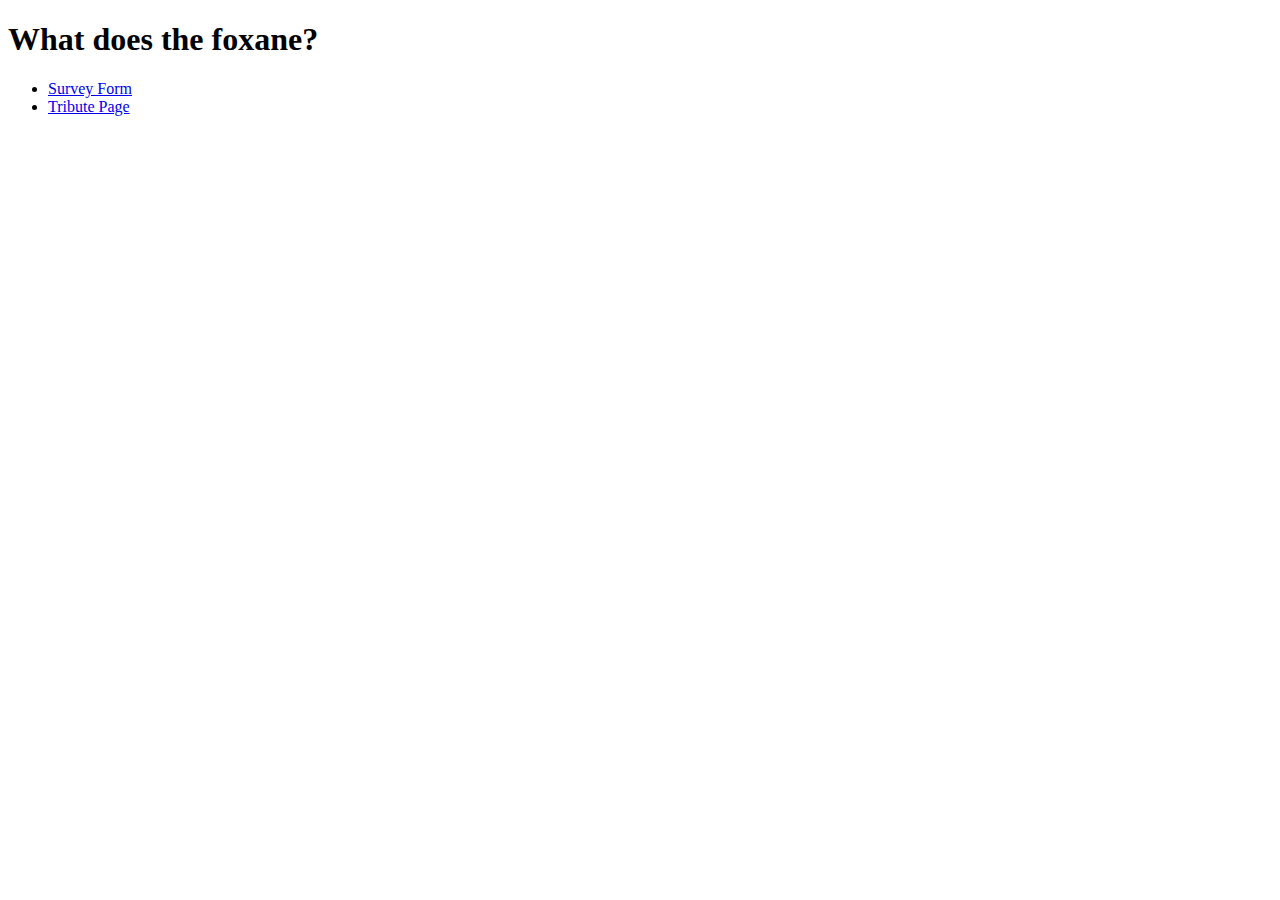
<file: index.html>
<!DOCTYPE html>
<html lang="en">
<head>
    <meta charset="UTF-8">
    <meta name="viewport" content="width=device-width, initial-scale=1.0">
    <title>Document</title>
</head>
<body>
    <h1>What does the foxane?</h1>
    <ul>
        <li><a href="responsive-web-design/survey-form/index.html">Survey Form</a></li>
        <li><a href="responsive-web-design/tribute-page/index.html">Tribute Page</a></li>
    </ul>
</body>
</html>
</file>
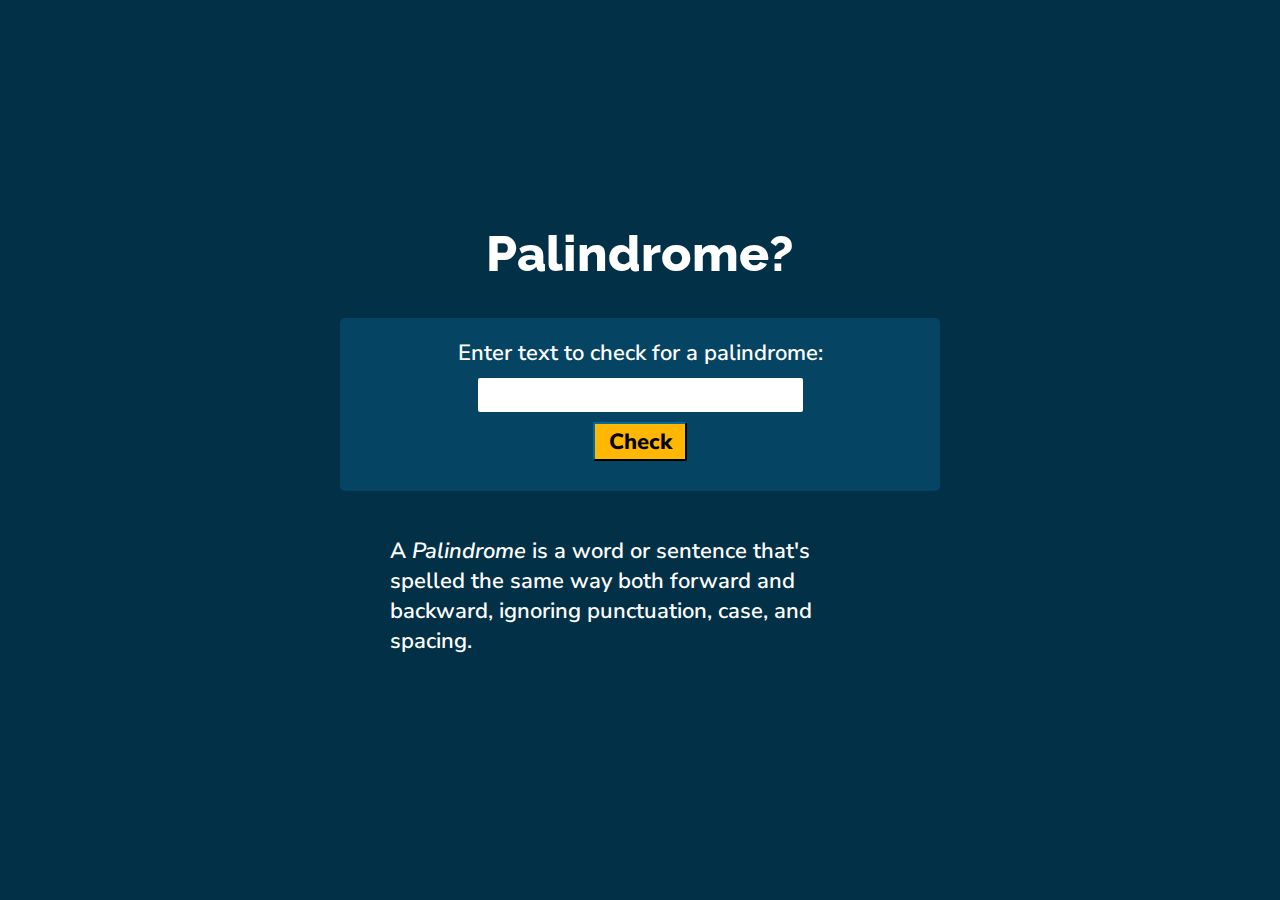
<file: js-algorithm-data-structure/palindrome-checker/index.html>
<!DOCTYPE html>
<html lang="en">
<head>
    <meta charset="UTF-8">
    <meta name="viewport" content="width=device-width, initial-scale=1.0">
    <title>Palindrome Checker</title>
    <link rel="stylesheet" href="styles.css">
</head>
<body>
    <header>
        <h1>Palindrome?</h1>
    </header>
    <main>
        <section class="app">
            <label for="text-input" class="app__label">Enter text to check for a palindrome:</label>
            <input type="text" id="text-input" class="app__input">
            <button class="app__button" type="button" id="check-btn">Check</button>
            <div class="app__result" id="result"></div>
        </section>
        <section class="tip">
            <p>A <i>Palindrome</i> is a word or sentence that's spelled the same way both forward and backward, ignoring punctuation, case, and spacing.</p>
        </section>
    </main>
    <script src="script.js"></script>
</body>
</html>
</file>
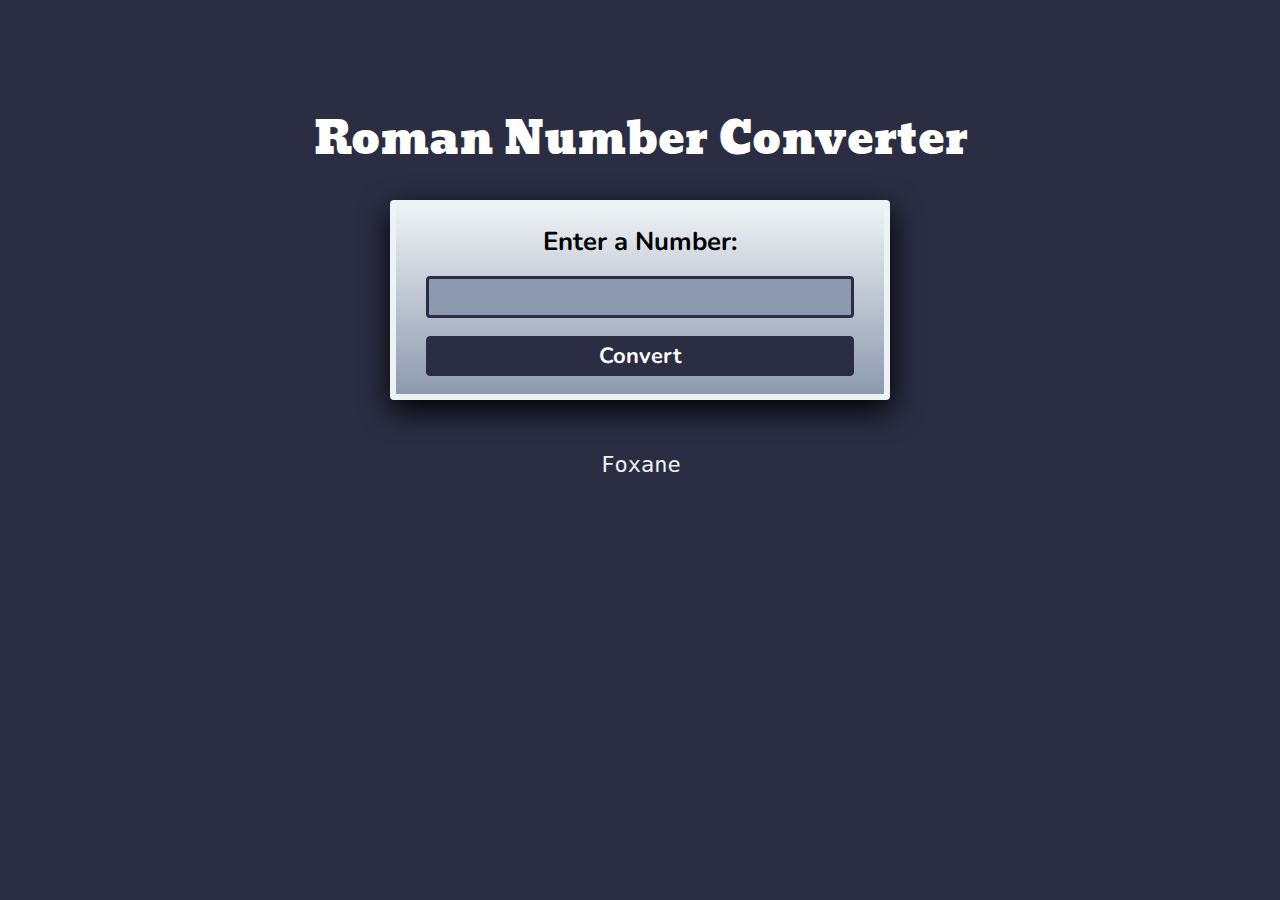
<file: js-algorithm-data-structure/roman-numeral-converter/index.html>
<!DOCTYPE html>
<html lang="en">

<head>
    <meta charset="UTF-8">
    <meta name="viewport" content="width=device-width, initial-scale=1.0">
    <title>Roman Converter</title>
    <link rel="stylesheet" href="styles.css">
</head>

<body>
    <main>
        <h1>Roman Number Converter</h3>
            <form id="form" class="app">
                <h3>Enter a Number: </h2>
                    <input id="number" class="app__input" type="number">
                    <button id="convert-btn" class="app__btn" type="button">Convert</button>
            </form>
            <div id="output" class="output hidden"></div>
    </main>
    <footer>
        <a href="http://github.com/foxane" target="_blank" rel="noopener noreferrer">Foxane</a>
    </footer>
    <script src="script.js"></script>
</body>

</html>
</file>
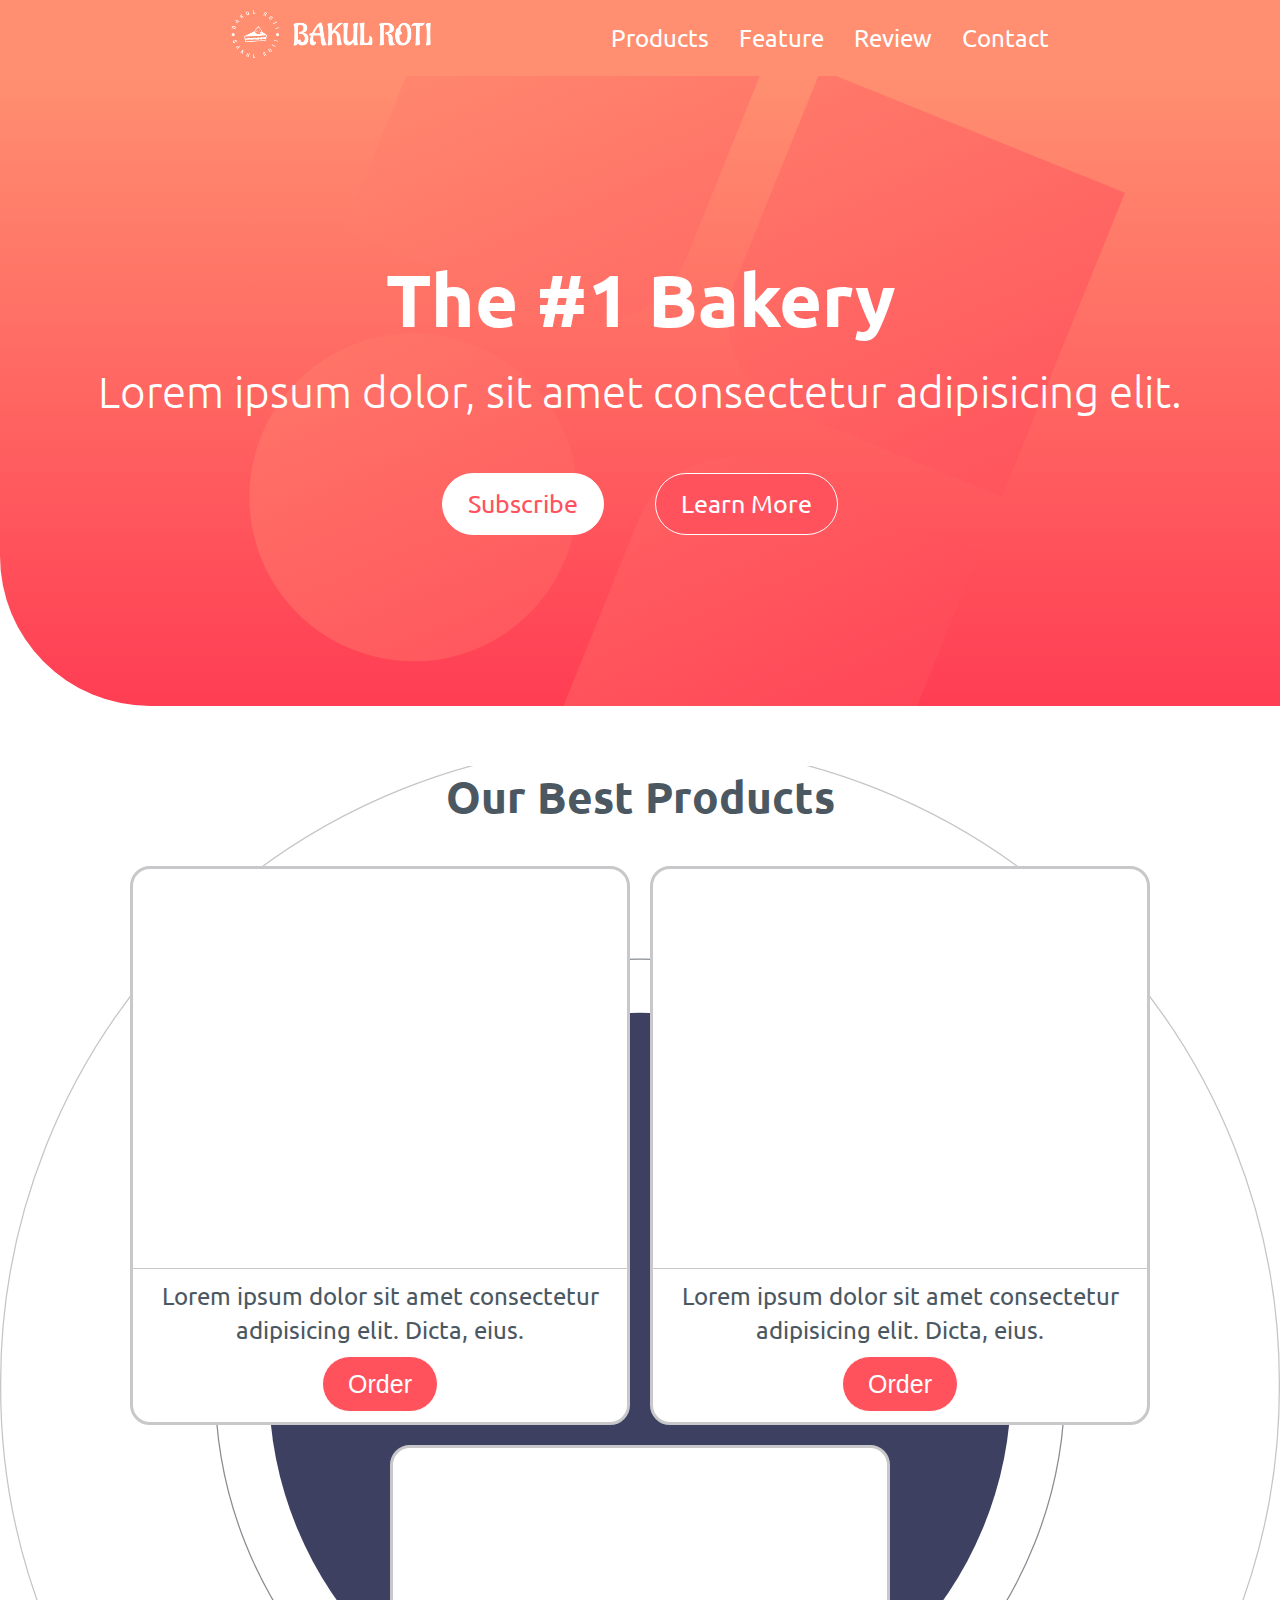
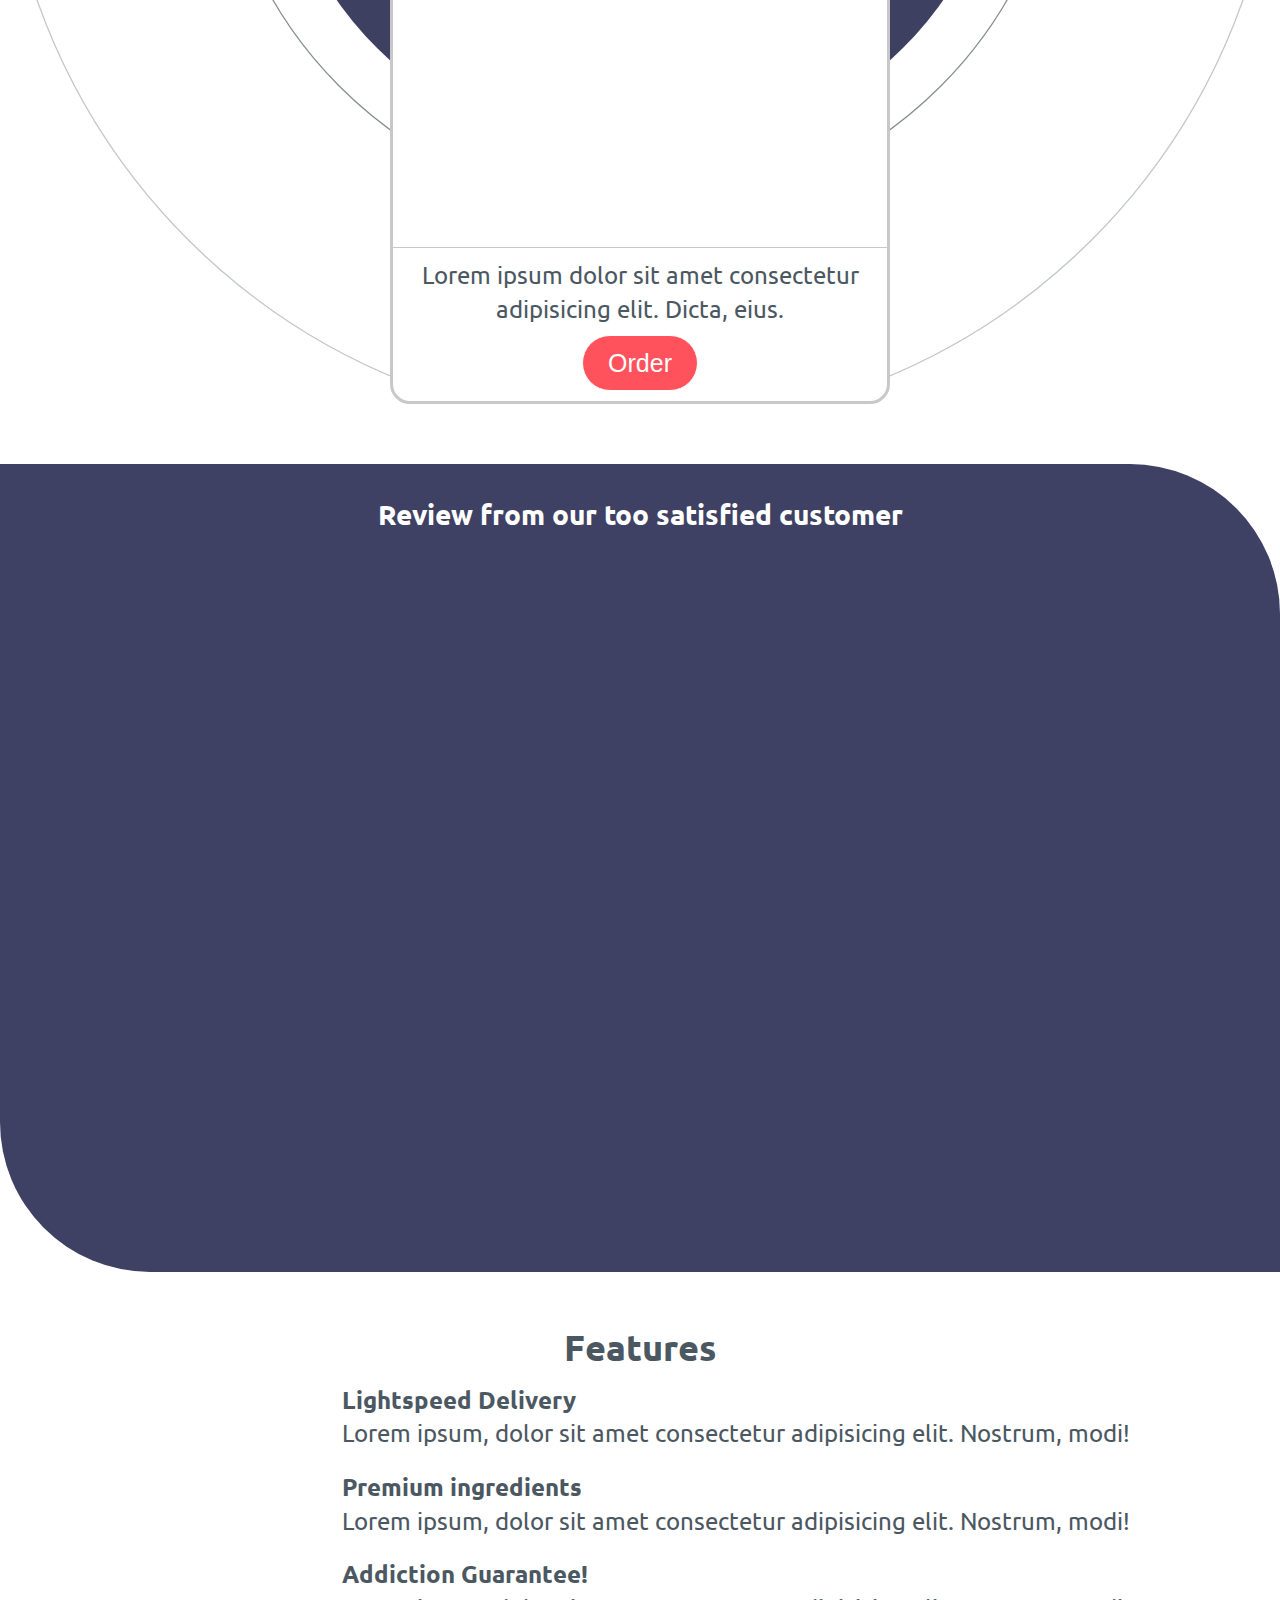
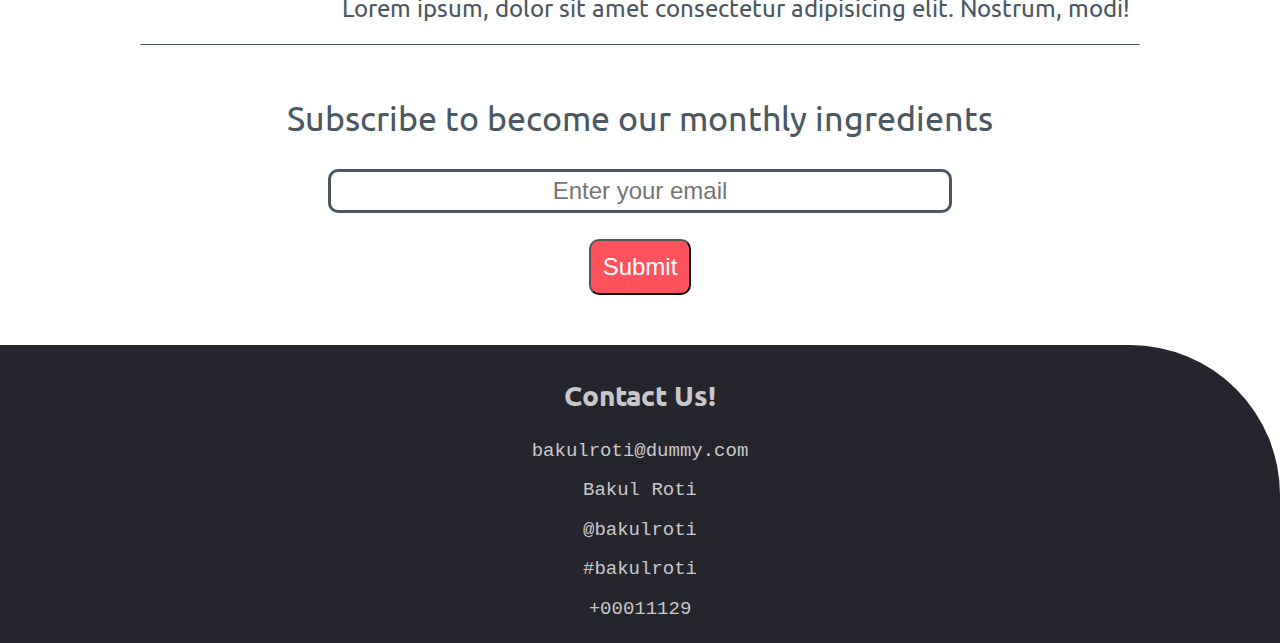
<file: responsive-web-design/landing-page/index.html>
<!DOCTYPE html>
<html lang="en">

<head>
    <meta charset="UTF-8">
    <meta name="viewport" content="width=device-width, initial-scale=1.0">
    <link rel="stylesheet" href="style.css">
    <link rel="stylesheet" href="https://cdnjs.cloudflare.com/ajax/libs/font-awesome/6.5.1/css/all.min.css"
        integrity="sha512-DTOQO9RWCH3ppGqcWaEA1BIZOC6xxalwEsw9c2QQeAIftl+Vegovlnee1c9QX4TctnWMn13TZye+giMm8e2LwA=="
        crossorigin="anonymous" referrerpolicy="no-referrer" />
    <title>Document</title>
</head>

<body>
    <header id="header">
        <figure class="logo">
            <img id="header-img" src="images/bakul roti.png" alt="logo" class="logo__image">
        </figure>
        <nav id="nav-bar" class="navbar">
            <a class="nav-link" href="#product">Products</a>
            <a class="nav-link" href="#feature">Feature</a>
            <a class="nav-link" href="#review">Review</a>
            <a class="nav-link" href="#contact">Contact</a>
        </nav>
    </header>

    <main><!-- ||Requirement, you can edit this later -->
        <section class="hero">
            <svg width="1324" height="1323" viewBox="0 0 1324 1323" xmlns="http://www.w3.org/2000/svg">
                <defs>
                    <linearGradient x1=".695%" y1="0%" x2="99.305%" y2="100%" id="a">
                        <stop stop-color="#FF8F71" offset="0%" />
                        <stop stop-color="#FF3E55" offset="100%" />
                    </linearGradient>
                </defs>
                <path
                    d="M821.895188,497.739327 L821.895188,825.739327 L493.895188,825.739327 L493.895188,597.739327 C493.895188,542.510852 538.666713,497.739327 593.895188,497.739327 L821.895188,497.739327 Z M276.655938,496.460979 C367.230637,496.460979 440.655938,569.88628 440.655938,660.460979 C440.655938,751.035678 367.230637,824.460979 276.655938,824.460979 C186.081239,824.460979 112.655938,751.035678 112.655938,660.460979 C112.655938,569.88628 186.081239,496.460979 276.655938,496.460979 Z M822.227687,111.489551 L822.227687,439.489551 L594.227687,439.489551 C538.999212,439.489551 494.227687,394.718026 494.227687,339.489551 L494.227687,339.489551 L494.227687,111.489551 L822.227687,111.489551 Z M440.061253,110.58581 L440.061253,338.58581 C440.061253,393.814285 395.289728,438.58581 340.061253,438.58581 L112.061253,438.58581 L112.061253,110.58581 L440.061253,110.58581 Z"
                    transform="rotate(22 67.652 1066.199)" fill="url(#a)" fill-rule="evenodd" />
            </svg>
            <div class="hero__header">
                <h1 class="hero__title">The #1 Bakery</h1>
                <p class="hero__description">Lorem ipsum dolor, sit amet consectetur adipisicing elit.</p>
            </div>
            <div class="hero__buttons">
                <a class="hero__button1" href="#form">Subscribe</a>
                <a class="hero__button2" href="#product">Learn More</a>
            </div>
        </section>
        <section id="product" class="product">
            <h3>Our Best Products</h3>
            <div class="product__card">
                <div class="product__image product1"></div>
                <p>Lorem ipsum dolor sit amet consectetur adipisicing elit. Dicta, eius.</p>
                <button>Order</button>
            </div>
            <div class="product__card">
                <div class="product__image product2"></div>
                <p>Lorem ipsum dolor sit amet consectetur adipisicing elit. Dicta, eius.</p>
                <button>Order</button>
            </div>
            <div class="product__card">
                <div class="product__image product3"></div>
                <p>Lorem ipsum dolor sit amet consectetur adipisicing elit. Dicta, eius.</p>
                <button>Order</button>
            </div>
        </section>
        <section id="review" class="review">
            <h3>Review from our too satisfied customer</h3>
            <div class="video">
                <iframe id="video" src="https://www.youtube-nocookie.com/embed/ewL5n4S3WHU?si=pu7KxdYHD8qVX1m0"
                    title="YouTube video player" frameborder="0"
                    allow="accelerometer; autoplay; clipboard-write; encrypted-media; gyroscope; picture-in-picture; web-share"
                    allowfullscreen></iframe>
            </div>
        </section>
        <section id="feature" class="feature">
            <h2>Features</h2>
            <div class="feature__card">
                <i class="fa-solid fa-truck"></i>
                <div class="feature__content">
                    <h4>Lightspeed Delivery</h4>
                    <p>Lorem ipsum, dolor sit amet consectetur adipisicing elit. Nostrum, modi!</p>
                </div>
            </div>
            <div class="feature__card">
                <i class="fa-solid fa-award"></i>
                <div class="feature__content">
                    <h4>Premium ingredients</h4>
                    <p>Lorem ipsum, dolor sit amet consectetur adipisicing elit. Nostrum, modi!</p>
                </div>
            </div>
            <div class="feature__card">
                <i class="fa-solid fa-hands-bound"></i>
                <div class="feature__content">
                    <h4>Addiction Guarantee!</h4>
                    <p>Lorem ipsum, dolor sit amet consectetur adipisicing elit. Nostrum, modi!</p>
                </div>
            </div>
        </section>
        <form class="form" id="form" action="https://www.freecodecamp.com/email-submit" method="get">
            <label for="email">Subscribe to become our monthly ingredients</label>
            <input id="email" type="email" name="email" placeholder="Enter your email">
            <input id="submit" type="submit">
        </form>
    </main>

    <footer id="contact" class="contact">
        <h3>Contact Us!</h3>
        <div class="contact__card">
            <i class="fa-solid fa-envelope"></i>
            <a href="mailto:bakulroti@dummy.com">bakulroti@dummy.com</a>
        </div>
        <div class="contact__card">
            <i class="fa-brands fa-facebook"></i>
            <a href="https://fb.com/#">Bakul Roti</a>
        </div>
        <div class="contact__card">
            <i class="fa-brands fa-twitter"></i>
            <a href="https://x.com/#">@bakulroti</a>
        </div>
        <div class="contact__card">
            <i class="fa-brands fa-instagram"></i>
            <a href="https://ig.com/#">#bakulroti</a>
        </div>
        <div class="contact__card">
            <i class="fa-brands fa-whatsapp"></i>
            <a href="tel:+00101010">+00011129</a>
        </div>
    </footer>
</body>

</html>
</file>
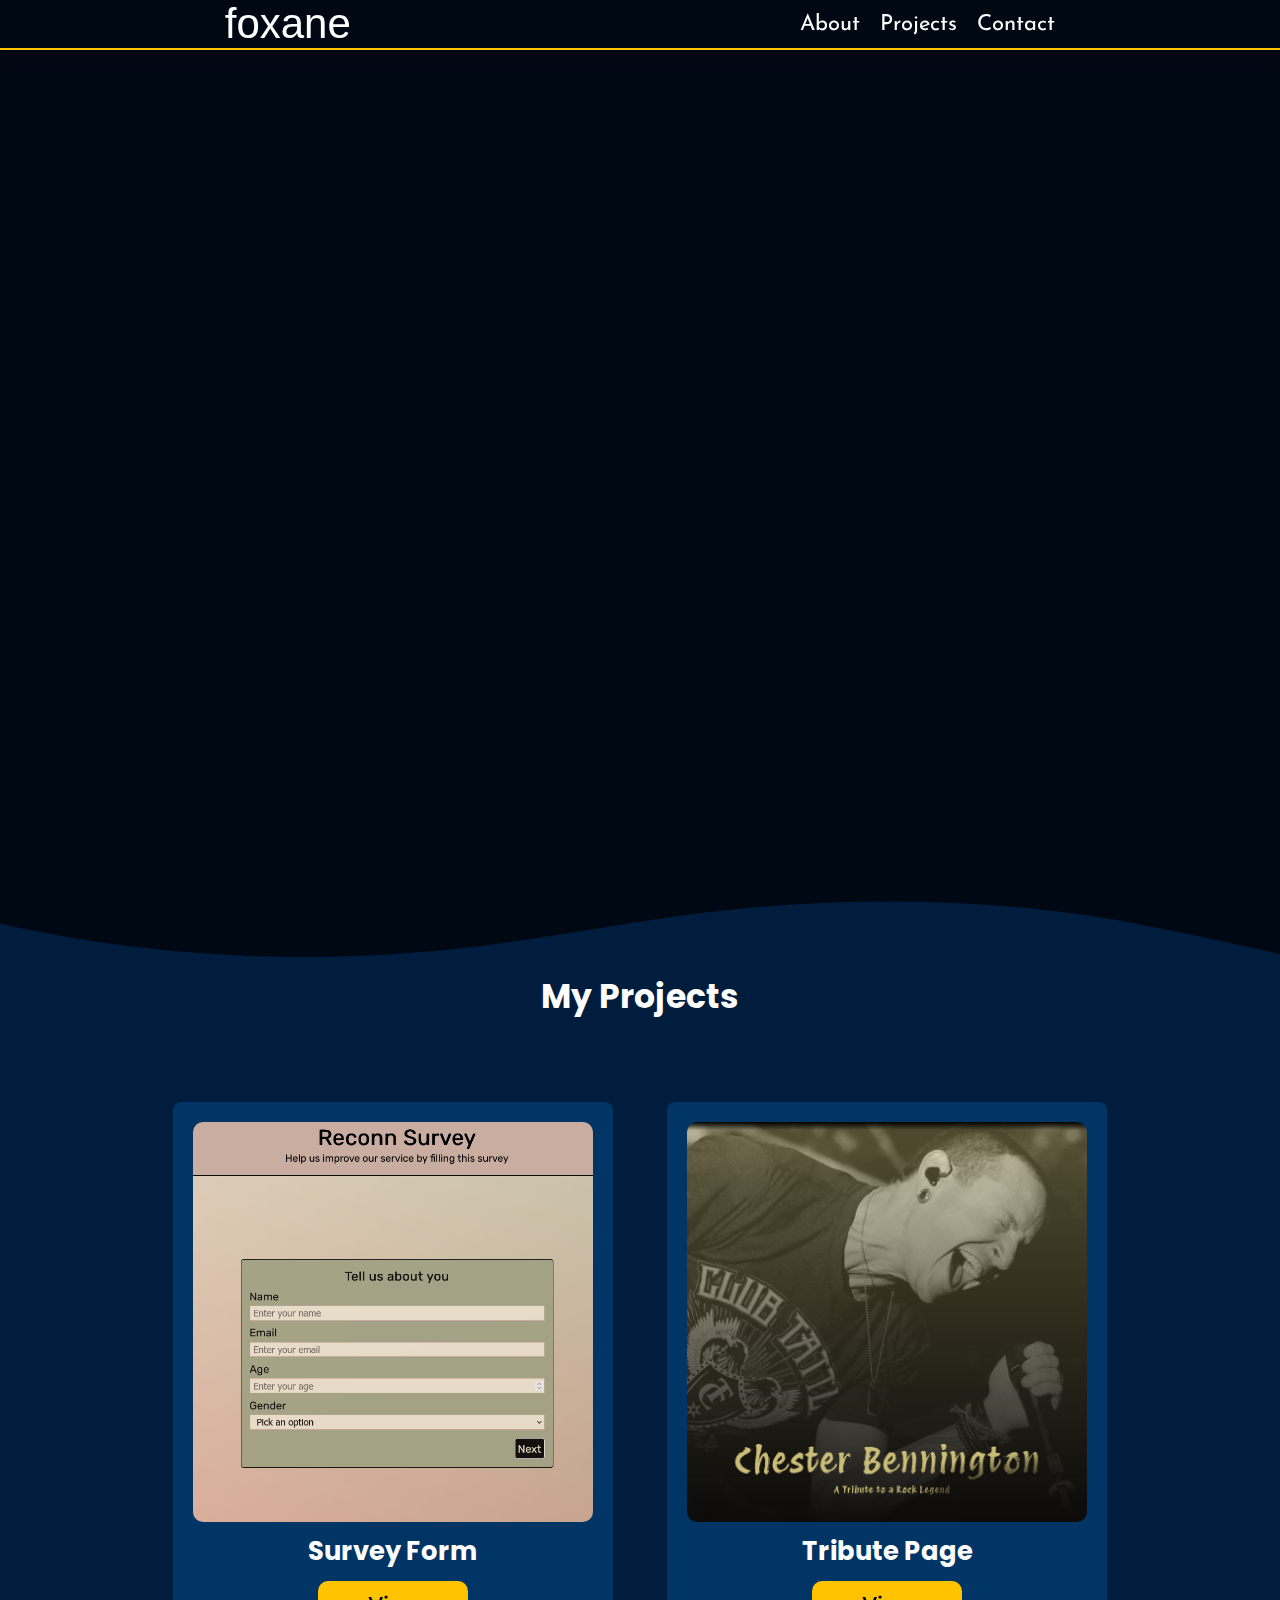
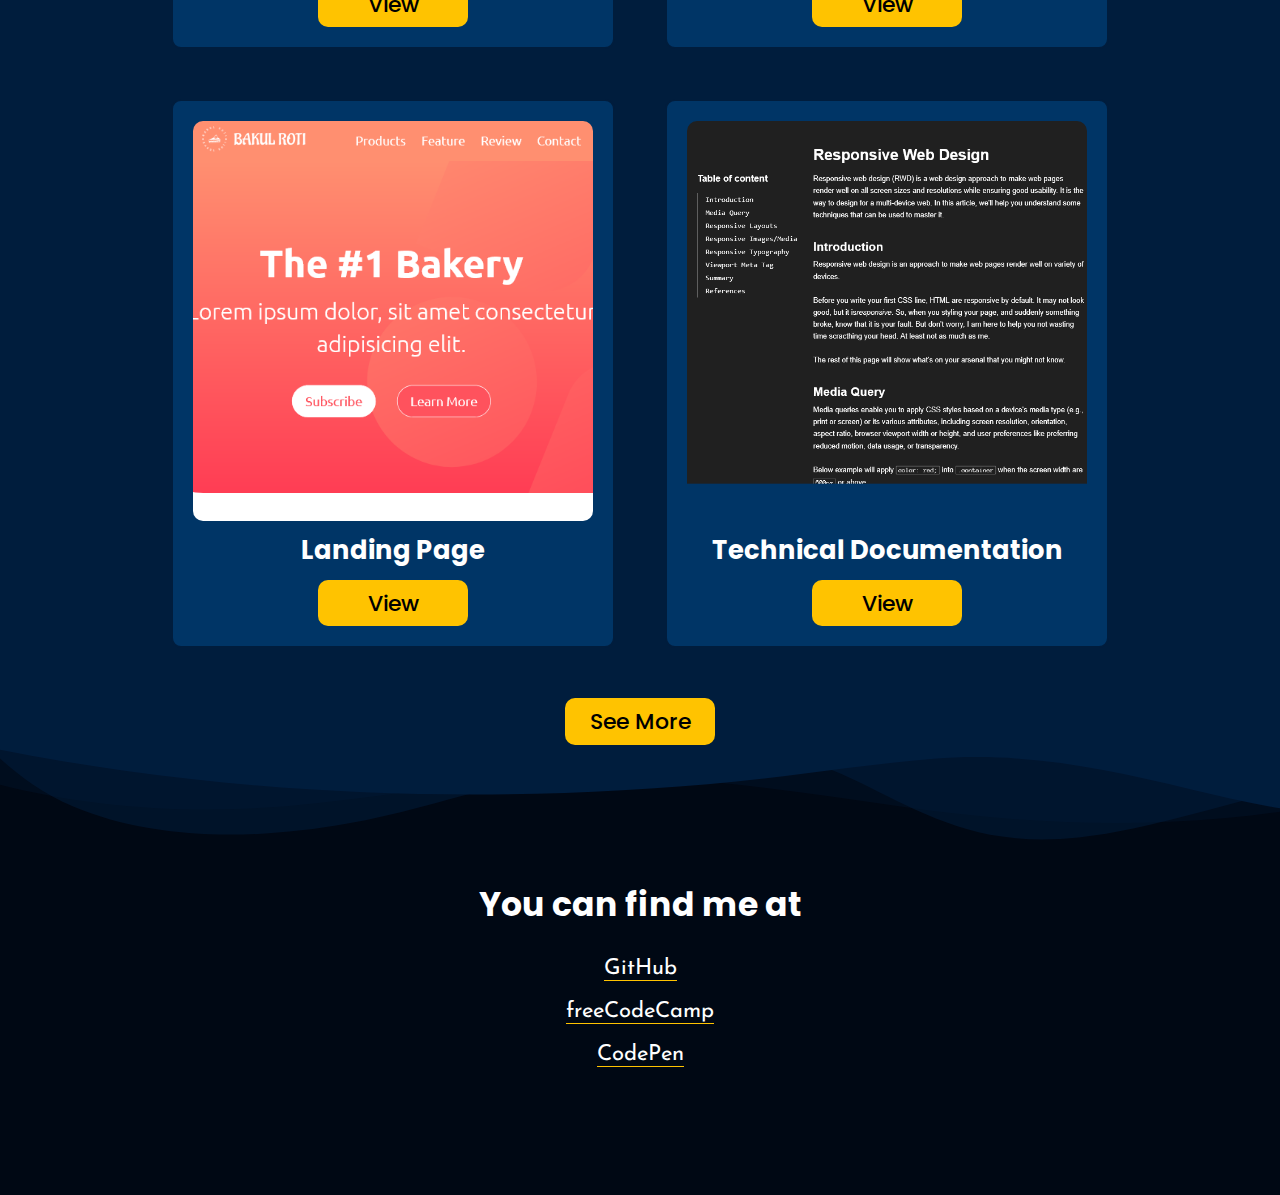
<file: responsive-web-design/personal-portofolio/index.html>
<!DOCTYPE html>
<html lang="en">

<head>
    <meta charset="UTF-8">
    <meta name="viewport" content="width=device-width, initial-scale=1.0">
    <link rel="stylesheet" href="styles.css">
    <link rel="stylesheet" href="https://cdnjs.cloudflare.com/ajax/libs/font-awesome/6.5.1/css/all.min.css" integrity="sha512-DTOQO9RWCH3ppGqcWaEA1BIZOC6xxalwEsw9c2QQeAIftl+Vegovlnee1c9QX4TctnWMn13TZye+giMm8e2LwA==" crossorigin="anonymous" referrerpolicy="no-referrer" />
    <title>Foxane</title>
</head>

<body>
    <header class="header">
        <div class="header__logo">
            <p>foxane</p>
        </div>
        <ul class="header__navbar">
            <li><a href="#welcome-section">About</a></li>
            <li><a href="#projects">Projects</a></li>
            <li><a href="#contact">Contact</a></li>
        </ul>
    </header>
    <main>
        <section class="hero" id="welcome-section">
            <div class="hero__text">
                <h1 class="hero__title">Hi, im foxane</h1>
                <p class="hero__description">a <span class="highlight">Web Developer</span> student.</p>
                <div class="hero__shape"></div>
            </div>
        </section>
        <section class="projects" id="projects">
            <h2>My Projects</h2>
            <div class="project-tile project__card">
                <img src="images/survey-form.png" alt="survey-form" width="400" height="400">
                <h3 class="project__name">Survey Form</h3>
                <a href="https://codepen.io/foxane/full/GReGaya" target="_blank" rel="noopener noreferrer">View</a>
            </div>
            <div class="project-tile project__card">
                <img src="images/tribute-page.png" alt="Tribute Page" width="400" height="400">
                <h3 class="project__name">Tribute Page</h3>
                <a href="https://codepen.io/foxane/full/mdovoOB" target="_blank" rel="noopener noreferrer">View</a>
            </div>
            <div class="project-tile project__card">
                <img src="images/landing-page.png" alt="Landing Page" width="400" height="400">
                <h3 class="project__name">Landing Page</h3>
                <a href="https://codepen.io/foxane/full/bGZyKeb" target="_blank" rel="noopener noreferrer">View</a>
            </div>
            <div class="project-tile project__card">
                <img src="images/technical-documentation.png" alt="technical-documentation" width="400" height="400">
                <h3 class="project__name">Technical Documentation</h3>
                <a href="https://codepen.io/foxane/full/JjzzNBQ" target="_blank" rel="noopener noreferrer">View</a>
            </div>
            <div class="see-more">
                <a href="http://codepen.io/foxane" target="_blank" rel="noopener noreferrer">See More</a>
            </div>

            <!-- || divider -->
            <div class="projects__div">
                <svg data-name="Layer 1" xmlns="http://www.w3.org/2000/svg" viewBox="0 0 1200 120"
                    preserveAspectRatio="none">
                    <path
                        d="M321.39,56.44c58-10.79,114.16-30.13,172-41.86,82.39-16.72,168.19-17.73,250.45-.39C823.78,31,906.67,72,985.66,92.83c70.05,18.48,146.53,26.09,214.34,3V0H0V27.35A600.21,600.21,0,0,0,321.39,56.44Z"
                        class="shape-fill"></path>
                </svg>
            </div>

        </section>
        <section class="contact" id="contact">

        </section>
    </main>
    <footer class="contact">
        <h2>You can find me at</h2>
        <ul>
            <li><a href="https://github.com/foxane" target="_blank" rel="noopener noreferrer"><i class="fa-brands fa-github"></i> GitHub</a></li>
            <li><a id="last-link" href="https://forum.freecodecamp.org/u/foxane/summary" target="_blank"
                    rel="noopener noreferrer"><i class="fa-brands fa-free-code-camp"></i> freeCodeCamp</a></li>
            <li><a href="http://codepen.io/foxane" target="_blank" rel="noopener noreferrer"><i class="fa-brands fa-codepen"></i> CodePen</a></li>
        </ul>

        <!-- || divider -->
        <div class="contact__div">
            <svg data-name="Layer 1" xmlns="http://www.w3.org/2000/svg" viewBox="0 0 1200 120"
                preserveAspectRatio="none">
                <path
                    d="M0,0V46.29c47.79,22.2,103.59,32.17,158,28,70.36-5.37,136.33-33.31,206.8-37.5C438.64,32.43,512.34,53.67,583,72.05c69.27,18,138.3,24.88,209.4,13.08,36.15-6,69.85-17.84,104.45-29.34C989.49,25,1113-14.29,1200,52.47V0Z"
                    opacity=".25" class="shape-fill"></path>
                <path
                    d="M0,0V15.81C13,36.92,27.64,56.86,47.69,72.05,99.41,111.27,165,111,224.58,91.58c31.15-10.15,60.09-26.07,89.67-39.8,40.92-19,84.73-46,130.83-49.67,36.26-2.85,70.9,9.42,98.6,31.56,31.77,25.39,62.32,62,103.63,73,40.44,10.79,81.35-6.69,119.13-24.28s75.16-39,116.92-43.05c59.73-5.85,113.28,22.88,168.9,38.84,30.2,8.66,59,6.17,87.09-7.5,22.43-10.89,48-26.93,60.65-49.24V0Z"
                    opacity=".5" class="shape-fill"></path>
                <path
                    d="M0,0V5.63C149.93,59,314.09,71.32,475.83,42.57c43-7.64,84.23-20.12,127.61-26.46,59-8.63,112.48,12.24,165.56,35.4C827.93,77.22,886,95.24,951.2,90c86.53-7,172.46-45.71,248.8-84.81V0Z"
                    class="shape-fill"></path>
            </svg>
        </div>
    </footer>
</body>

</html>
</file>
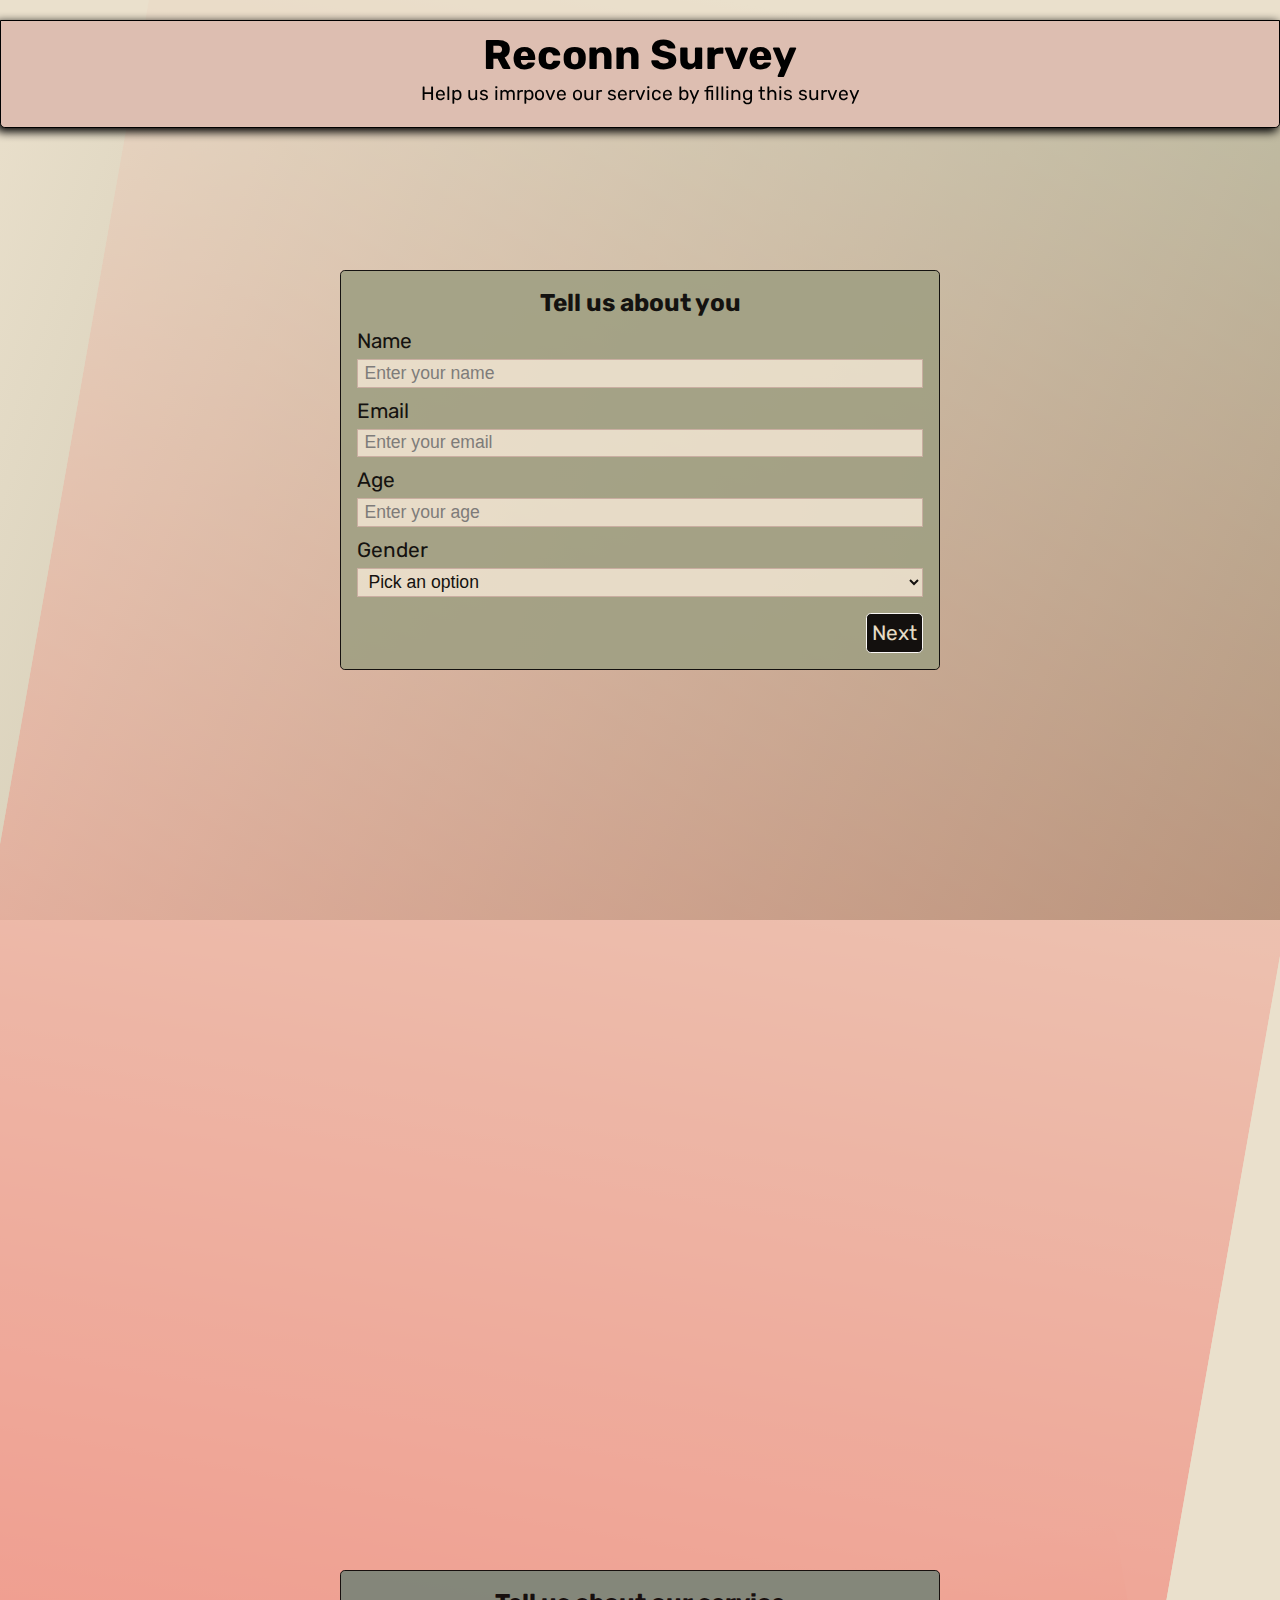
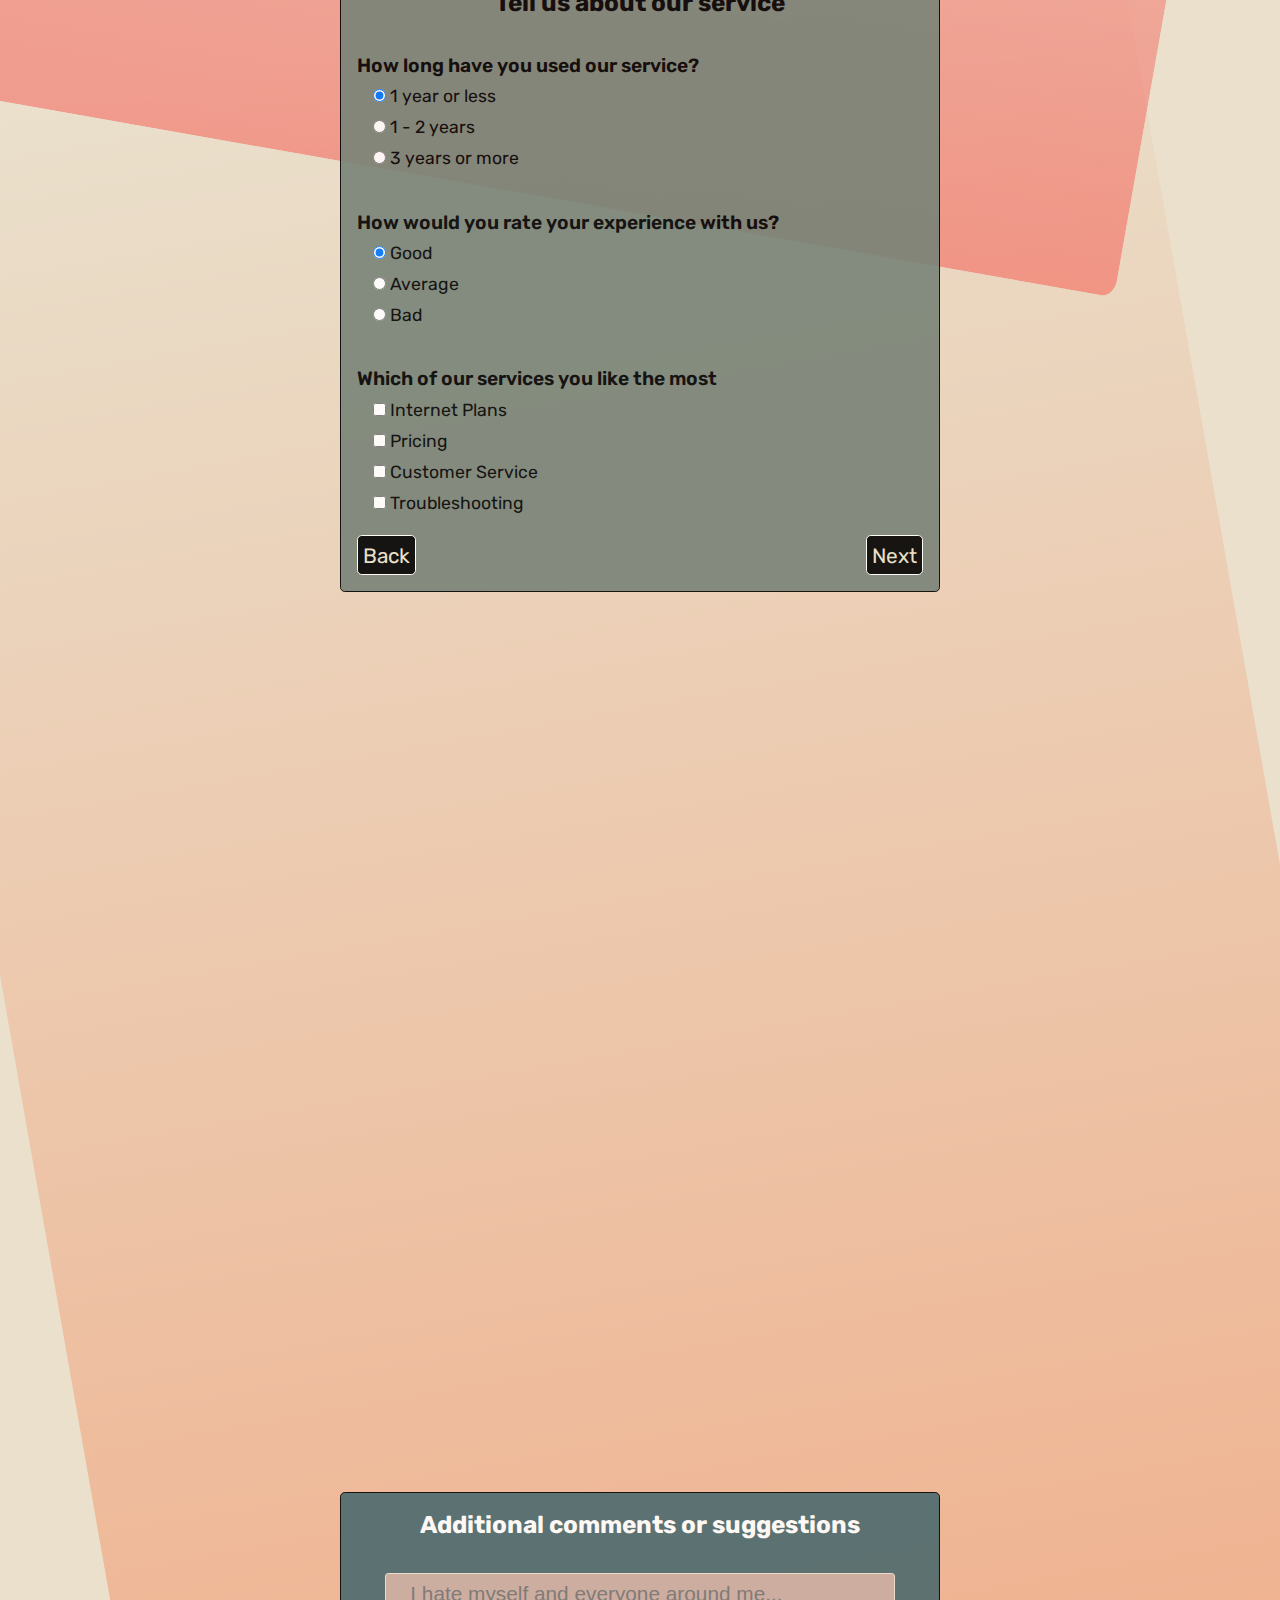
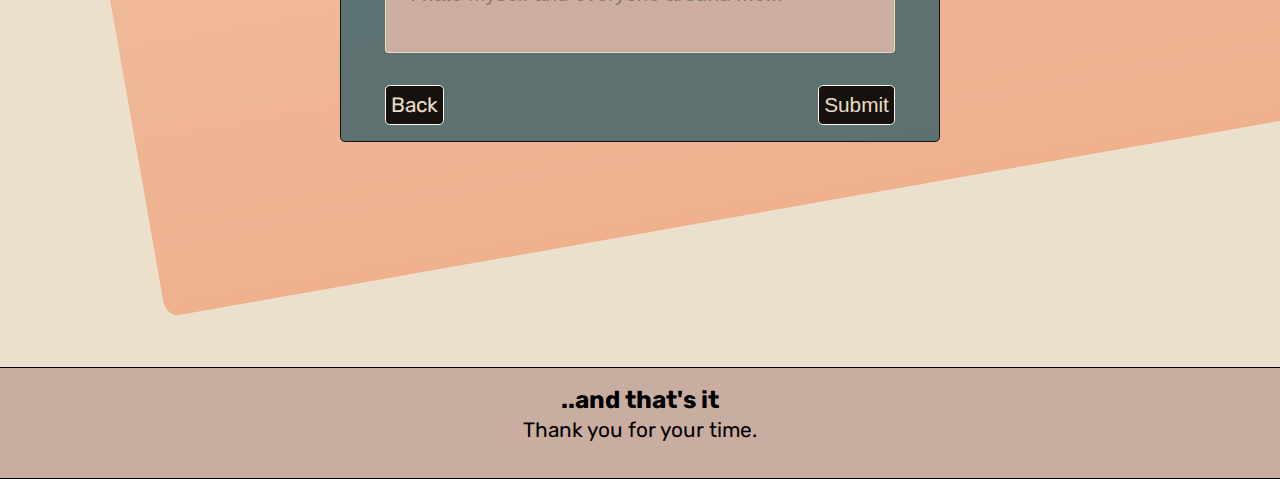
<file: responsive-web-design/survey-form/index.html>
<!DOCTYPE html>
<html lang="en">

<head>
    <meta charset="UTF-8">
    <meta name="viewport" content="width=device-width, initial-scale=1.0">
    <link rel="stylesheet" href="style.css">
    <title>Reconn Survey</title>
</head>

<body>
    <header>
        <h1 id="title">Reconn Survey</h1>
        <p id="description">Help us imrpove our service by filling this survey</p>
    </header>
    <form action="#" method="post" id="survey-form">
        <section class="user-info" id="section1">
            <h3>Tell us about you</h3>
            <label for="name" id="name-label">Name</label>
            <input type="text" id="name" placeholder="Enter your name" required>
            <label for="email" id="email-label">Email</label>
            <input type="email" id="email" placeholder="Enter your email" required>
            <label for="number" id="number-label">Age</label>
            <input type="number" name="age" id="number" min="1" max="999" placeholder="Enter your age" required>
            <label for="dropdown">Gender</label>
            <select name="gender" id="dropdown" required>
                <option value="" disabled selected>Pick an option</option>
                <option value="male">Male</option>
                <option value="female">Female</option>
                <option value="not-sure">Prefer not to say</option>
            </select>
            <div class="buttons">
                <a href="#section2" class="button">Next</a>
            </div>
        </section>
        <section class="survey-questions" id="section2">
            <h3>Tell us about our service</h3>
            <!-- TODO:FIX THESE FUKIN LABELS -->
            <fieldset class="time-using">
                <p class="fieldset-description">How long have you used our service?</p>
                <label>
                    <input type="radio" name="time-served" value="1-yr-less" id="1-yr-less" checked><span
                        class="label-input-space"></span>1 year or less
                </label>
                <label>
                    <input type="radio" name="time-served" value="1-2-yr" id="1-2-yr"><span
                        class="label-input-space"></span>1 - 2 years
                </label>
                <label>
                    <input type="radio" name="time-served" value="3-or-more" id="3-or-more"><span
                        class="label-input-space"></span>3 years or more
                </label>
            </fieldset>
            <fieldset class="rating">
                <p class="fieldset-description">How would you rate your experience with us?</p>
                <label>
                    <input type="radio" value="good" id="good" name="rating" checked><span
                        class="label-input-space"></span>Good
                </label>
                <label>
                    <input type="radio" value="average" id="average" name="rating"><span
                        class="label-input-space"></span>Average
                </label>
                <label>
                    <input type="radio" value="bad" id="bad" name="rating"><span class="label-input-space"></span>Bad
                </label>
            </fieldset>
            <fieldset class="most-like">
                <p class="fieldset-description">Which of our services you like the most</p>
                <label>
                    <input type="checkbox" value="plan"><span class="label-input-space"></span>Internet Plans
                </label>
                <label>
                    <input type="checkbox" value="price"><span class="label-input-space"></span>Pricing
                </label>
                <label>
                    <input type="checkbox" value="cs"><span class="label-input-space"></span>Customer Service
                </label>
                <label>
                    <input type="checkbox" value="troubleshoot"><span class="label-input-space"></span>Troubleshooting
                </label>
            </fieldset>
            <div class="buttons">
                <a href="#section3" class="button">Next</a>
                <a href="#section1" class="button">Back</a>
            </div>
        </section>
        <section class="comments-submit" id="section3">
            <h3>Additional comments or suggestions</h3>
            <fieldset class="comments">
                <textarea placeholder="I hate myself and everyone around me..."></textarea>
            </fieldset>
            <div class="buttons buttons-last">
                <button type="submit" class="button" id="submit" value="submit">Submit</button>
                <a href="#section2" class="button">Back</a>
            </div>
        </section>
    </form>
    <footer>
        <h3>..and that's it</h3>
        <p>Thank you for your time.</p>
    </footer>
</body>

</html>
</file>
<file: js-algorithm-data-structure/palindrome-checker/styles.css>
@import url('https://fonts.googleapis.com/css2?family=Nunito+Sans:ital,opsz,wght@0,6..12,200..1000;1,6..12,200..1000&family=Raleway:ital,wght@0,100..900;1,100..900&display=swap');

*,
*::before,
*::after {
    padding: 0;
    margin: 0;
    box-sizing: border-box;
}

:root {
    /* Colors */
    --clr-bg: #023047;
    --clr-bg-app: #064463;
    --clr-bg-tip: #023047;
    --clr-cta-1: #FFB703;
    --clr-cta-2: #FB8500;
    --clr-text: #fff;
    --clr-text-invert: #000;
    /* Fonts */
    --ff-header: 'Raleway', sans-serif;
    --ff-body: 'Nunito Sans', sans-serif;
    --fw-header: 800;
    --fw-body: 600;
    --fw-cta: 800;
    /* 1rem is set to 10px with html font size */
    --fs-header: clamp(3rem, 8vh, 5rem);
    --fs-body: clamp(1.6rem, 3vh, 2.2rem);
    /* Paddings */
    --p-container: 2rem;
    --p-button: 0.1em 0.6em;
    /* Margins */
    --m-top-bottom: 2.5rem 0;
    /* Layouts */
    --gap-row: 1rem;
    --gap-col: 1rem;
    --app-width: clamp(40rem, 80vw, 60rem);
}

html {
    font-size: 62.5%;
}

body {
    background-color: var(--clr-bg);
    color: var(--clr-text);

    display: flex;
    flex-flow: column nowrap;
    justify-content: center;
    align-items: center;
    gap: var(--gap-col) var(--gap-col);

    min-height: 100vh;
}

body,
input,
button {
    font: var(--fw-body) var(--fs-body) var(--ff-body);
}
h1{
    font: var(--fw-header) var(--fs-header) var(--ff-header);

    text-shadow: 1px 1px 10px 10px var(--clr-cta-1);/* TODO fix shadow */
}
.app {
    background-color: var(--clr-bg-app);
    border-radius: 0.5rem;

    display: flex;
    flex-flow: column nowrap;
    align-items: center;
    row-gap: 1rem;

    width: var(--app-width);
    padding: var(--p-container);
    margin: var(--m-top-bottom);
}
.app__input {
    border-radius: 0.2rem;
    border: none;
    border-bottom: 0.4rem solid white;
    width: 25ch;
    text-align: center;

    transition: border 0.25s;
}
.app__button {
    background-color: var(--clr-cta-1);
    border-radius: 2px;
    border: 2px outset var(--clr-bg);
    font-weight: var(--fw-cta);

    padding: var(--p-button);
    transition: background-color 0.25s, border 0.25s;
}
.tip {
    background-color: var(--clr-bg-tip);
    border-radius: 0.5rem;
    width: calc(var(--app-width) - 6rem);
    margin: 0 auto;
    padding: var(--p-container);
}

.app__input:hover,
.app__input:focus {
    border-bottom: 0.4rem solid var(--clr-cta-2);
}
.app__button:hover {
    background-color: var(--clr-cta-2);
    border: 2px outset var(--clr-text);
    cursor: pointer;
}
.app__button:active {
    color: var(--clr-text);
}

.result {
    color: var(--clr-cta-1);
    font-weight: 800;
    font-family: var(--ff-header);
}
</file>
<file: js-algorithm-data-structure/roman-numeral-converter/styles.css>
@import url('https://fonts.googleapis.com/css2?family=Angkor&family=Nunito:ital,wght@0,200..1000;1,200..1000&display=swap');

:root {
    --clr-bg: #2B2D42;
    --clr-bg-app: #8D99AE;
    --clr-bg-result: #EDF2F4;
    --clr-cta: #EF233C;
    --clr-text: black;
    --clr-text-invert: white;
    --clr-shadow: #000;
    --clr-border: #EDF2F4;
    /* font */
    --ff: Nunito, sans-serif;
    --fs: clamp(1.6rem, 3vh, 2.2rem);
    --fs-output: clamp(1.8rem, 4vh, 2.4rem);
    /* padding */
    --p-around: 0.5rem;
    /* margin */
    --m-top-bottom: 2rem auto;
}

*,
*::before,
*::after {
    padding: 0;
    margin: 0;
    box-sizing: border-box;
}

html {
    font-size: 62.5%;
}

body,
.app__input,
.app__btn {
    font: var(--fs) var(--ff);
}

body {
    background-color: var(--clr-bg);
    color: var(--clr-text);

    display: flex;
    flex-flow: column nowrap;
    align-items: center;

    padding-top: 10rem;
    min-height: 100vh;
}

h1 {
    font-family: Angkor, sans-serif;
    font-weight: 500;
    color: var(--clr-text-invert);
    text-align: center;
}

.app {
    background-color: var(--clr-bg-app);
    background-image: linear-gradient(to top, var(--clr-bg-app), var(--clr-bg-result));
    border: 6px solid var(--clr-border);
    border-radius: 0.4rem;
    box-shadow: 1px 10px 30px 0px var(--clr-shadow);

    min-height: 20rem;
    max-width: clamp(300px, 80%, 500px);
    margin: var(--m-top-bottom);
    padding: 0 3rem;

    display: flex;
    flex-flow: column nowrap;
    justify-content: space-evenly;
    align-items: center;
}

.app__input {
    background-color: var(--clr-bg-app);
    border: 3px solid var(--clr-bg);
    border-radius: 0.4rem;

    font-weight: 700;
    font-size: 120%;
    text-align: center;
    width: 100%;
}

.app__btn {
    padding: 0.2em 0.5em;
    border-radius: 0.4rem;
    border: 1px solid var(--clr-bg);
    background-color: var(--clr-bg);
    color: var(--clr-text-invert);
    font-weight: 700;
    transition: background-color 0.10s;
    width: 100%;
}

.app__btn:hover {
    background-color: #EF233C;
    cursor: pointer;
}

.output {
    font-size: var(--fs-output);
    font-weight: 700;
    max-width: clamp(300px, 80%, 500px);
    margin: 5rem auto 0 auto;
    text-align: center;
    background-color: var(--clr-bg-app);
    padding: 1rem;
    border: 6px solid var(--clr-border);
    background-color: rgb(75, 223, 75);
}

.alert {
    border: 6px solid var(--clr-border);
    background-color: var(--clr-cta);
}

.hidden {
    display: none;
}

a,
a:any-link {
    text-decoration: none;
    color: var(--clr-bg-result);
    font-family: monospace;
    border-left: 2px solid var(--clr-bg);
    transition: all 0.25s;
}

a:hover,
a:focus {
    color: var(--clr-cta);
    border-left: 2px solid var(--clr-cta);
}

footer {
    margin-top: 3rem;
    text-align: center;
}
</file>
<file: responsive-web-design/landing-page/style.css>
@import url('https://fonts.googleapis.com/css2?family=Overpass:ital,wght@0,100..900;1,100..900&display=swap');
@import url('https://fonts.googleapis.com/css2?family=Ubuntu:ital,wght@0,300;0,400;0,500;0,700;1,300;1,400;1,500;1,700&display=swap');

:root {
    /* ||| Colors */
    /* || Primary */
    --clr-cta: hsl(356, 100%, 66%);
    --clr-cta-2: hsl(355, 100%, 74%);
    --clr-heading: hsl(208, 49%, 24%);
    /* || Neutral */
    --clr-text: white;
    --clr-text-footer: hsl(240, 2%, 79%);
    --clr-text-body: hsl(207, 13%, 34%);
    --clr-bg-footer: hsl(240, 10%, 16%);
    /* || Hero Gradients */
    --clr-hero-gradient: hsl(13, 100%, 72%);
    --clr-hero-gradient-2: hsl(353, 100%, 62%);
    /* || Body Gradients */
    --clr-bg-body: hsl(237, 17%, 21%);
    --clr-bg-body: hsl(237, 23%, 32%);

    /* ||| Font */
    --fs: clamp(1.6rem, 5vh, 2.4rem);
    --ff-overpass: 'Overpass', Helvetica, sans-serif;
    --ff-ubuntu: 'Ubuntu', Helvetica, sans-serif;

    /* || Padding */
    /* m = mobile */
    --padding-m-horizotal: 0 2rem;
}

* {
    padding: 0;
    margin: 0;
    box-sizing: border-box;
}

a,
button,
input {
    transition: all 0.25s;
}

html {
    font-size: 62.5%;
    scroll-behavior: smooth;
}

body {
    line-height: 1.4;
    font-size: var(--fs);
    font-family: var(--ff-ubuntu);
    color: var(--clr-text);

    display: grid;
    grid-template-rows: 1fr, 1fr, 1fr;
    grid-template-columns: auto;
}

img {
    width: 100%;
}

/* || Header */
header {
    padding-top: 3rem;
    grid-area: 1/1/2/2;

    background-color: var(--clr-hero-gradient);

}

.logo {
    width: 50%;
    max-width: 20rem;
    margin: 0 auto;
}

.navbar {
    display: none;
}

/* || Main */
main {
    grid-area: 2/1/3/2;
}

/* || Hero */
.hero {
    display: flex;
    flex-flow: column nowrap;
    justify-content: center;
    row-gap: 5rem;

    height: 80vh;
    padding: 0 2rem;

    background-image: linear-gradient(to bottom, var(--clr-hero-gradient), var(--clr-hero-gradient-2));
    font-size: calc(var(--fs) + 0.5em);
    text-align: center;

    border-radius: 0 0 0 15rem;

    position: relative;
    overflow: hidden;
}

.hero__header {
    min-height: 25%;
    z-index: 1;
}

.hero__description {
    font-size: calc(var(--fs) + 0.2em);
    font-weight: 300;

    padding-top: 1rem;
}

.hero__buttons {
    display: flex;
    justify-content: center;
    column-gap: clamp(0.5rem, 4vw, 10rem);
    z-index: 1;
}

.hero__button1:any-link,
.hero__button2:any-link {
    display: inline-block;
    text-decoration: none;

    font-size: calc(var(--fs) + 0.1rem);
    padding: 0.5em 1em;
    border: 1px solid var(--clr-text);
    border-radius: 5rem;
    white-space: nowrap;
}

.hero__button1 {
    color: var(--clr-cta);
    background-color: var(--clr-text);
}

.hero__button2 {
    color: var(--clr-text);
    background-color: var(--clr-cta);
}

.hero__button1:hover,
.hero__button1:focus {
    color: var(--clr-text);
    background-color: var(--clr-cta-2);
}

.hero__button2:hover,
.hero__button2:focus {
    color: var(--clr-cta);
    background-color: var(--clr-text);
}

/* | Hero background */
.hero svg {
    position: absolute;
    z-index: 0;
    right: -85%;
}

/* || Sections */
/* || Product */
.product {
    position: relative;
    display: flex;
    flex-flow: row wrap;
    justify-content: center;
    align-items: flex-start;
    gap: 2rem;
    margin: 6rem 0;

    text-align: center;
    color: var(--clr-text-body);

    width: 100%;
    padding-top: 10rem;

    background-image: url('data:image/svg+xml,<svg width="1014" height="1018" xmlns="http://www.w3.org/2000/svg"><g transform="matrix(1 0 0 -1 0 1018)" fill="none" fill-rule="evenodd"><rect fill="%233E4062" x="213" y="214" width="588" height="590" rx="294"/><rect stroke="%23878D92" opacity=".5" x=".5" y=".5" width="1013" height="1017" rx="506.5"/><rect stroke="%23878D92" x="170.5" y="171.5" width="673" height="675" rx="336.5"/></g></svg>');
    background-repeat: no-repeat;
    background-position: center center;
    background-size: cover;
}

.product h3 {
    position: absolute;
    width: max-content;

    left: 0;
    right: 0;
    top: 0;
    margin: 0 auto;

    font-size: calc(var(--fs) + 2rem);
}

/* || product card */
.product__card {
    border: 0.3rem solid var(--clr-text-footer);
    display: flex;
    flex-flow: column nowrap;
    justify-content: flex-start;
    padding-bottom: 1rem;
    align-items: center;
    gap: 1rem;
    width: 85%;
    max-width: 50rem;
    border-radius: 2rem;
    background-color: var(--clr-text);
}

/* || Product buttons */
.product__card button {
    font-size: calc(var(--fs) + 0.1rem);
    padding: 0.5em 1em;
    border: 1px solid var(--clr-text);
    border-radius: 5rem;
    color: var(--clr-text);
    background-color: var(--clr-cta);
}

.product__card button:hover,
.product__card button:focus {
    border: 1px solid var(--clr-cta);
    color: var(--clr-cta);
    background-color: var(--clr-text);
    cursor: pointer;
}

/* || product images */
.product__image {
    width: 100%;
    height: 40rem;
    background-position: center center;
    background-repeat: no-repeat;
    background-size: cover;
    border-radius: 2rem 2rem 0 0;
    border-bottom: 1px solid var(--clr-text-footer);

}

.product1 {
    background-image: url(https://images.unsplash.com/photo-1622621746668-59fb299bc4d7?w=500&auto=format&fit=crop&q=60&ixlib=rb-4.0.3&ixid=M3wxMjA3fDB8MHxleHBsb3JlLWZlZWR8MjR8fHxlbnwwfHx8fHw%3D);
}

.product2 {
    background-image: url(https://images.unsplash.com/photo-1606890737304-57a1ca8a5b62?q=80&w=500&auto=format&fit=crop&ixlib=rb-4.0.3&ixid=M3wxMjA3fDB8MHxwaG90by1wYWdlfHx8fGVufDB8fHx8fA%3D%3D);
}

.product3 {
    background-image: url(https://images.unsplash.com/photo-1578985545062-69928b1d9587?q=80&w=500&auto=format&fit=crop&ixlib=rb-4.0.3&ixid=M3wxMjA3fDB8MHxwaG90by1wYWdlfHx8fGVufDB8fHx8fA%3D%3D);
}


/* || Review */
.review {
    display: flex;
    flex-flow: column nowrap;
    row-gap: 3rem;
    padding: 3rem 1rem 0 1rem;
    align-items: center;
    text-align: center;
    width: 100%;
    background-color: var(--clr-bg-body);

    border-radius: 0 15rem 0 15rem;
}

.video {
    position: relative;
    overflow: hidden;
    width: 100%;
    padding-top: 56.25%;
    /* 16:9 Aspect Ratio (divide 9 by 16 = 0.5625) */
}

/* Then style the iframe to fit in the container div with full height and width */
iframe {
    position: absolute;
    top: 0;
    left: 0;
    bottom: 0;
    right: 0;
    width: 80%;
    height: 80%;
    margin: 0 auto;
    border-radius: 0 3rem 0 3rem;
}

/* || Feature */
.feature {
    position: relative;
    display: flex;
    flex-flow: column nowrap;
    align-items: center;
    color: var(--clr-text-body);
    margin: 5rem 0;
}

.feature__card {
    display: flex;
    width: 90%;
    max-width: 100rem;
    margin: 0 auto;
    padding: 1rem;
    gap: 2rem;
}

.feature__content {
    width: fit-content;
    text-align: left;
}

.feature__card i {
    font-size: 5rem;
    width: 8rem;
    text-align: center;
    margin: auto;
}

.feature__card:last-of-type {
    border-bottom: 1px solid;
    padding-bottom: 2rem;
}

/* || Form */
.form {
    display: flex;
    flex-flow: column nowrap;
    justify-content: space-between;
    align-items: center;
    text-align: center;
    gap: 1rem;
    max-width: 80rem;
    margin: 0 auto;
    min-height: 20rem;
    font-size: calc(var(--fs) + 1rem);
    color: var(--clr-text-body);
    margin-bottom: 5rem;
    padding: 0 1rem;
}

#email {
    min-height: 3.5rem;
    min-width: 80%;
    padding: 0.5rem;
    font-size: var(--fs);
    text-align: center;
    border-radius: 1rem;
    border: 3px solid var(--clr-text-body);
    background-color: var(--clr-text);
}

#submit {
    font-size: var(--fs);
    padding: 0.5em;
    background-color: var(--clr-cta);
    color: var(--clr-text);
    border-radius: 1rem;
}

#submit:hover,
#submit:focus {
    color: var(--clr-cta);
    background-color: var(--clr-text);
    cursor: pointer;
    border: 1px solid var(--clr-cta);
}

/* || footer */
.contact {
    grid-area: 3/1/3/2;

    text-align: center;

    color: var(--clr-text-footer);
    background-color: var(--clr-bg-footer);

    border-radius: 0 15rem 0 0;
    padding: 3rem 0;
}

.contact h3 {
    padding-bottom: 1rem;
}

.contact__card {
    padding-top: 1rem;
    font-size: calc(var(--fs) - 0.5rem);
}

.contact a:any-link {
    font-family: monospace;
    text-decoration: none;
    color: var(--clr-text-footer)
}

.contact a:hover,
.contact a:focus {
    color: var(--clr-text);

}

/* || media queries */
@media only screen and (min-width: 600px) {
    .hero {
        height: 70vh;
    }
}

@media only screen and (min-width: 800px) {
    .hero__title {
        font-size: calc(var(--fs) + 5rem);
    }

    .hero__description {
        font-size: calc(var(--fs) + 2rem);
    }

    .hero svg {
        right: -50%;
    }
}

@media only screen and (min-width: 1000px) {
    #header * {
        margin: 0;
        padding: 0;
    }
    #header {
        position: sticky;
        top: 0;
        display: flex;
        justify-content: space-evenly;
        align-items: center;
        padding: 1rem 5rem;
        z-index: 2;
    }
    .navbar {
        display: flex;
        gap: 3rem;
    }
    .navbar a:any-link {
        text-decoration: none;
        color: var(--clr-text);
    }
    .navbar a:hover,
    .navbar a:focus {
        color: var(--clr-bg-footer);
    }
}

@media only screen and (min-width: 1200px) {
    .hero svg {
        left: 0%;
    }
}

@media only screen and (min-width: 1440px) {
    .hero svg {
        right: 0;
    }
}
</file>
<file: responsive-web-design/personal-portofolio/styles.css>
@import url('https://fonts.googleapis.com/css2?family=Josefin+Sans:ital,wght@0,100..700;1,100..700&family=Permanent+Marker&family=Poppins:ital,wght@0,100;0,200;0,300;0,400;0,500;0,600;0,700;0,800;0,900;1,100;1,200;1,300;1,400;1,500;1,600;1,700;1,800;1,900&display=swap');

:root {
    --clr-bg: #000814;
    --clr-primary: #001d3d;
    --clr-primary-2:#003566;
    --clr-accent:#ffc300;
    --clr-accent-2: #ffd60a;


    --fs: clamp(1.6rem, 6vh + 6vw , 2.2rem)
}
* {
    padding: 0;
    margin: 0;
    box-sizing: border-box;
}
html {
    font-size: 62.5%;

}

body {
    background-color: var(--clr-bg);
    color: white;
    font-size: var(--fs);
    font-family: poppins, sans-serif;
}
.header {
    display: flex;
    width: 100%;
    justify-content: space-around;
    align-items: center;
    position: fixed;
    top: 0;
    z-index: 1;
    background-color: var(--clr-bg);
    border-bottom: 2px solid var(--clr-bg);
    transition: all 0.5s;
    box-shadow: 1px 1px 10px 5px var(--clr-bg);
}
.header__logo {
    font-size: calc(var(--fs) + 2rem);
    font-family: 'permanent marker', sans-serif;
}
.header__navbar {
    display: flex;
    gap: 2rem;
    font-family: 'josefin sans', sans-serif;
    list-style: none;
}
.header__navbar :any-link {
    text-decoration: none;
    color: var(--clr-text);
    transition: all 0.25s;
    border-bottom: 1px solid var(--clr-bg);
}
.header__navbar :hover,
.header__navbar :focus {
    color: var(--clr-accent);
    border-bottom: 1px solid var(--clr-accent);
    box-shadow: var(--clr-accent);

}
.header:hover,
.header:focus,
.header:focus-within {
    border-bottom: 2px solid var(--clr-accent);


}
@media (max-width:500px) {
    .header__navbar {
        display: none;
    }
}

.hero {
    position: relative;

    height: 100vh;

    display: flex;
    flex-flow: row nowrap;
    justify-content: center;
    align-items: center;

    background-color: var(--clr-bg);
}
.hero__text {
     position: relative;
}

.hero__shape {
    content: '';
    width: 35rem;
    height: 10rem;
    background-color: var(--clr-bg);
    position: absolute;
    right: -2rem;
    top: 0%;
    animation: slide 2s ease 1 forwards,
    rotate 2s ease 1s 1 forwards;
}
@keyframes slide {
    0% {

    }
    100% {
        width: 0.2rem;
    }
}
@keyframes rotate {
    100% {
        right:63%;
        transform: rotate(90deg);
        height: 12ch;
        background-color: var(--clr-accent);
    }
}
.projects {
    position: relative;
    display: flex;
    flex-flow: row wrap;
    justify-content: center;
    align-items: center;
    gap: 5rem;
    padding-top: 20rem;
    text-align: center;

    background-color: var(--clr-primary);
}
.projects h2 {
    position: absolute;
    width: 100%;
    top: 5%;
}
.project__card {
    display: flex;
    flex-flow: column nowrap;
    row-gap: 1rem;
    padding: 2rem;
    
    background-color: var(--clr-primary-2);
    border-radius: 1rem;
    border: 2px solid var(--clr-primary);

    transition: all 0.25s;
}
.project__card img {
    border-radius: 1rem;
}
.project__card:hover,
.project__card:focus,
.project__card:focus-within {
    box-shadow:  0.3em 0.3em 1em  var(--clr-bg);
    border: 2px solid var(--clr-accent);
}
.project__card a:any-link,
.see-more a:any-link {
    display: block;
    color: black;
    background-color: var(--clr-accent);
    width: 15rem;
    margin: 0 auto;
    padding: 0.3em;
    border-radius: 1rem;
    text-decoration: none;
    font-family: 'poppins';
    font-weight: 500;
    transition: all 0.25s;
}
.project__card a:hover,
.project__card a:focus,
.see-more a:hover,
.see-more a:focus {
    width: 20rem;
    background-color: var(--clr-accent-2);
}
.see-more {
    width: 100%;
}
footer {
    min-height: 50vh;
    padding-top: 15vh;
    text-align: center;
    
}

footer ul {
    list-style: none;
    display: flex;
    flex-flow: column;
    justify-content: center;
    align-items: center;
    padding-top: 2rem;
    gap: 1rem;
}
footer a:any-link {
    text-decoration: none;
    font-family: 'josefin sans', sans-serif;
    color: white;
    border-bottom: 1px solid var(--clr-accent);

    background: linear-gradient(90deg, var(--clr-accent), var(--clr-accent-2));
    background-size: 100% 0;
    background-repeat: no-repeat;
    background-position: bottom;
    transition: all 0.25s;
}
footer a:hover,
footer a:focus {
    color: var(--clr-bg);
    background-size: 100% 100%;
}




/* || Dividers */
.projects__div {
    position: absolute;
    top: 0;
    left: 0;
    width: 100%;
    overflow: hidden;
    line-height: 0;
}

.projects__div svg {
    position: relative;
    display: block;
    width: calc(134% + 1.3px);
    height: 103px;
}

.projects__div .shape-fill {
    fill: var(--clr-bg);
}

.contact {
    position: relative;
}
.contact__div {
    position: absolute;
    top: 0;
    left: 0;
    width: 100%;
    overflow: hidden;
    line-height: 0;
}

.contact__div svg {
    position: relative;
    display: block;
    width: calc(145% + 1.3px);
    height: 103px;
}

.contact__div .shape-fill {
    fill: var(--clr-primary);
}
</file>
<file: responsive-web-design/survey-form/style.css>
@import url('https://fonts.googleapis.com/css2?family=Rubik&display=swap');

:root {
    --color: white;
    --color-0: #000000;
    --color-1: #EAE0CC;
    --color-2: #C9ADA1;
    --color-3: #A0A083;
    --color-4: #798478;
    --color-5: #4D6A6D;
    --color-6: red;
    --color-7: orangered;
}

/*||||||||| START OF UTIL ||||||||||*/
* {
    margin: 0;
    padding: 0;
    box-sizing: border-box;
    transition: all 0.5s;
}

html {
    scroll-behavior: smooth;
    scroll-snap-type: y mandatory;
}

/*||||||||| END OF UTIL ||||||||||*/

/*----- PAGE ----- */
body {
    width: 100%;
    height: 100vh;
    display: flex;
    flex-flow: column nowrap;
    align-items: center;

    background: center / cover no-repeat fixed var(--color-1) linear-gradient(110deg, var(--color-1), var(--color-3));
    background-size: 100%;
    font-family: Rubik, Arial, Helvetica, sans-serif;
    font-size: 1.3rem;
    line-height: 1.5em;

    position: relative;
    overflow-x: hidden;
}

/* ||||||| HEADER |||||||*/
header {
    width: 100%;

    min-height: 12vh;


    display: flex;
    flex-flow: column nowrap;
    justify-content: center;
    position: fixed;

    border-radius: 0 0 0.3rem 0.3rem;
    border: 1px solid var(--color-0);
    text-align: center;
    background-color: var(--color-2);
    color: var(--color-0);

    z-index: 1;
}

#description {
    margin-top: 0.5rem;

    font-family: Rubik, Times, serif;
    font-size: 1.2rem;
}

/* ||||||| CONTAINER ||||||*/
form {
    height: auto;
    display: flex;
    flex-flow: column nowrap;
    gap: 100vh;
    width: 80%;
    max-width: 600px;
    margin: 30vh 0 25vh 0;
}

/* ||||||| BOX ||||||| */
section {
    display: flex;
    flex-flow: column nowrap;
    width: 100%;
    height: auto;
    padding: 1rem;

    background: var(--color-2);
    color: var(--color-0);
    border: 1px solid var(--color-0);
    border-radius: 0.3rem;
    opacity: 0.9;

    scroll-snap-align: center;
}

section:nth-of-type(1) {
    background-color: var(--color-3);
}

section:nth-of-type(2) {
    background-color: var(--color-4);
}

section:nth-of-type(3) {
    background-color: var(--color-5);
}

section:nth-of-type(3) h3 {
    color: var(--color);
}

/* |||||| BOX ITEMS |||||| */
h3 {
    text-align: center;
    color: var(--color-0);
}

section>label {
    color: var(--color-0);
}

section:nth-of-type(1) label {
    /* adding spaces for label on first box */
    margin: 0.5rem 0 0.1rem 0;
}

input,
select {
    height: 1.8rem;

    font-size: 1.1rem;
    text-indent: 0.4rem;

    background-color: var(--color-1);
    color: var(--color-0);
    border: 1px solid var(--color-2);
}

/* ||||||| BOX ITEMS 2 ||||||| */
fieldset {
    display: flex;
    flex-flow: column nowrap;
    margin-top: 2rem;

    border: none;
}

.fieldset-description {
    color: var(--color-0);
    font-weight: 600;
    font-size: 1.2rem;
}

fieldset input {
    height: auto;
}

fieldset label {
    margin-left: 1rem;

    font-size: 1.1rem;
    color: var(--color-0)
}

span {
    border: 2px solid transparent;
}

/*||||||| BOX ITEMS 3 |||||||*/
textarea {
    width: 90%;
    height: 5rem;
    margin: 0 auto 0 auto;
    padding: 0.5rem;

    border: 1px solid var(--color-1);
    border-radius: 0.2rem;

    text-indent: 1rem;
    font-size: inherit;
    font-family: Arial, Helvetica, sans-serif;

    background-color: var(--color-2);
    color: var(--color-0);

    resize: none;
}

/*||||||| BUTTON ||||||*/
.buttons {
    display: flex;
    flex-flow: row-reverse;
    justify-content: space-between;
    margin: 1rem 0 0;
}

.button {
    height: 2.5rem;
    width: auto;
    padding: 0.3rem;

    border: 1px solid var(--color);
    border-radius: 0.3rem;

    font-size: inherit;
    background-color: var(--color-0);
    color: var(--color-1);
    text-decoration: none;
}

.buttons-last {
    width: 90%;
    margin: 2rem auto 0;
}


/* ||||||| FOOTER ||||||| */
footer {
    width: 1000%;
    height: auto;
    padding: 1rem 0 2rem 0;

    border-radius: 0.3rem 0.3rem 0 0;
    border: 1px solid black;

    background-color: var(--color-2);
    text-align: center;
    scroll-snap-align: center;
}


/* |||| BACKGROUND |||| */
body::before {
    content: '';
    position: absolute;
    transform: rotate(10deg);
    top: 0%;

    width: 100vw;
    height: 200%;

    background: var(--color-1) linear-gradient(var(--color-1), var(--color-6));
    border-radius: 1%;
    opacity: 0.3;

    z-index: -1;
    overflow-y: hidden;
}

body::after {
    content: '';
    position: absolute;
    transform: rotate(-10deg);
    top: 180%;

    width: 100vw;
    height: 200%;

    background: var(--color-1) linear-gradient(var(--color-1), var(--color-7));
    border-radius: 1%;
    opacity: 0.3;

    z-index: -2;
    overflow-y: hidden;
}



/* |||| ANIMATIONS |||| */
header:hover,
footer:hover {
    box-shadow: -3px 3px 10px 1px;
    filter: brightness(110%);
}

section:hover,
section:focus,
section:active {
    box-shadow: -3px 3px 10px 1px;
    filter: brightness(110%);
    opacity: 1;
}

label:hover,
label:active {
    color: var(--color-1);
}


input:hover,
input:focus,
select:hover,
select:focus {
    background-color: var(--color-2);
}

select:active,
input:active {
    outline: red;
}

textarea:hover,
textarea:focus {
    border: 1px solid var(--color-0);
    background-color: var(--color-1);
    height: 8rem;
}

.button:hover,
.button:focus {
    background-color: var(--color-1);
    color: var(--color-0);
    border: 1px solid var(--color-0);
    cursor: pointer;
}


/* ||||||| MEDIA QUERIES ||||||| */
/* Extra small devices (phones, 600px and down) */
@media only screen and (max-width: 600px) {
    html {
        scroll-snap-type: none;
    }

    header {
        height: 15vh;
        position: absolute;
        top: 0%;
    }

    form {
        margin-top: 20vh;
    }

    footer {
        position: relative;
        margin-top: -10vh;
        bottom: 0;
    }
}
</file>
